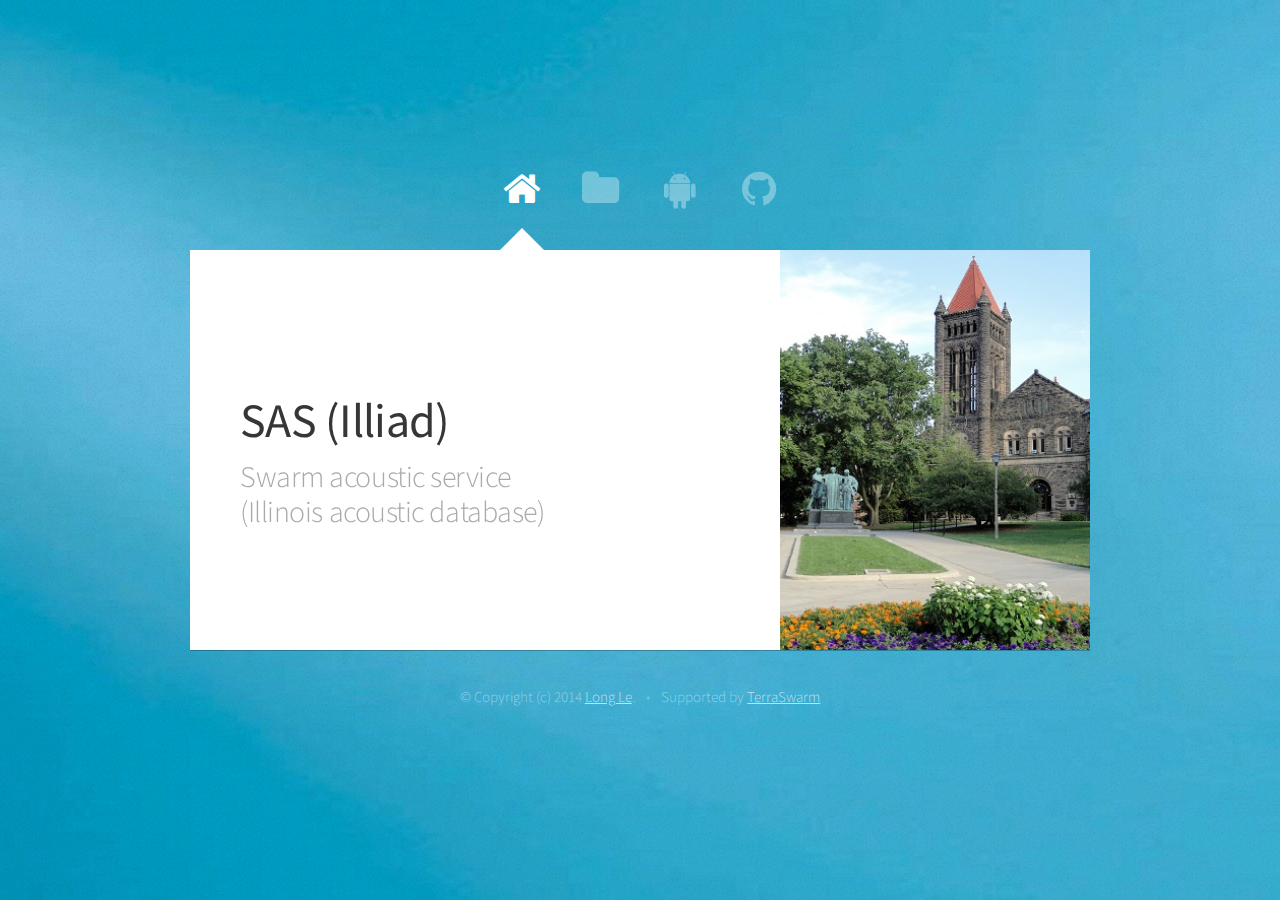
<file: public_html/index.html>
<!DOCTYPE HTML>
<!--
	Astral by HTML5 UP
	html5up.net | @n33co
	Free for personal and commercial use under the CCA 3.0 license (html5up.net/license)
-->
<html>
	<head>
            <title>SAS</title>
		<meta http-equiv="content-type" content="text/html; charset=utf-8" />
		<meta name="description" content="" />
		<meta name="keywords" content="" />
		<!--[if lte IE 8]><script src="css/ie/html5shiv.js"></script><![endif]-->
		<script src="js/jquery.min.js"></script>
		<script src="js/skel.min.js"></script>
		<script src="js/init.js"></script>
		<noscript>
			<link rel="stylesheet" href="css/skel.css" />
			<link rel="stylesheet" href="css/style.css" />
			<link rel="stylesheet" href="css/style-desktop.css" />
			<link rel="stylesheet" href="css/style-noscript.css" />
		</noscript>
		<!--[if lte IE 8]><link rel="stylesheet" href="css/ie/v8.css" /><![endif]-->
                
                <style>
                    .wrapper1 {
                        position: relative;
                        padding: 0;
                        width:100%;
                        display:block;
                    }
                    .text {
                        position: absolute;
                        top: 0;
                        color: black;
                        background-color:rgba(255,255,255,0.8);
                        width: 100%;
                        height: 100%;
                        line-height: normal;
                        text-align: center;
                        z-index: 10;
                        opacity: 0;
                        -webkit-transition: all 0.5s ease;
                        -moz-transition: all 0.5s ease;
                        -o-transition: all 0.5s ease;
                        transition: all 0.5s ease;
                    }
                    .text:hover {
                        opacity:1;
                    }
                    img {
                        z-index:1;
                    }
                </style>
	</head>
	<body>

		<!-- Wrapper-->
			<div id="wrapper">
				
				<!-- Nav -->
					<nav id="nav">
						<a href="#me" class="icon fa-home active"><span>Home</span></a>
						<a href="#work" class="icon fa-folder"><span>Demo</span></a>
						<a href="http://play.google.com/store/apps/details?id=com.longle1.spectrogram" class="icon fa-android"><span>Sensor</span></a>
						<a href="https://github.com/long0612/IlliadAccess" class="icon fa-github"><span>Client</span></a>
					</nav>

				<!-- Main -->
					<div id="main">
						
						<!-- Me -->
							<article id="me" class="panel">
								<header>
									<h1>SAS (Illiad)</h1>
									<p>
                                                                            Swarm acoustic service<br>
                                                                            (Illinois acoustic database)
                                                                        </p>
								</header>
								<a href="#work" class="jumplink pic">
									<span class="arrow icon fa-chevron-right"><span>See my work</span></span>
									<img src="images/illinois.jpg" alt="" />
								</a>
							</article>

						<!-- Work --> 
							<article id="work" class="panel">
								<header>
									<h2>WebApps</h2>
								</header>
								<p>
                                                                    The swarm acoustic service (SAS) service is an audio sensing 
                                                                    service for the Internet of Things.
                                                                    The following web applications demonstrate SAS.
								</p>
								<section>
                                                                    <div class="row">
                                                                            <div class="4u">
                                                                                <a href="rtsosv.html" class="wrapper1">
                                                                                    <span class="text">Realtime Sound on Street View (Required the SAS client)</span>
                                                                                    <img class="wrapper1" src="images/47063_l.jpg" alt="">
                                                                                </a>
                                                                            </div>
                                                                            <div class="4u">
                                                                                    <a href="as.html" class="wrapper1">
                                                                                        <span class="text">Swarm Acoustic Search</span>
                                                                                        <img class="wrapper1" src="images/as.png" alt="">
                                                                                    </a>
                                                                            </div>
                                                                            <div class="4u">
                                                                                    <a href="wordcloud.html" class="wrapper1">
                                                                                        <span class="text">Dynamic Word Cloud (Required the SAS client)</span>
                                                                                        <img class="wrapper1" src="images/wordle-word-cloud-applications.png" alt="">
                                                                                    </a>
                                                                            </div>
                                                                    </div>
                                                                    <div class="row">
                                                                            <div class="4u">
                                                                                    <a href="soundheat.html" class="wrapper1">
                                                                                        <span class="text">Sound Heatmap</span>
                                                                                        <img class="wrapper1" src="images/soundheat.jpg" alt="">
                                                                                    </a>
                                                                            </div>
                                                                            <div class="4u">
                                                                                    <a href="vs.html" class="wrapper1">
                                                                                        <span class="text">Swarm Visual Search</span>
                                                                                        <img class="wrapper1" src="images/vs.png" alt="">
                                                                                    </a>
                                                                            </div>
                                                                            <div class="4u">
                                                                                    <a href="swarmboxes.html" class="wrapper1">
                                                                                        <span class="text">SwarmBoxes</span>
                                                                                        <img class="wrapper1" src="images/swarmboxes.png" alt="">
                                                                                    </a>
                                                                            </div>
                                                                    </div>
                                                                    <div class="row">
                                                                            <div class="4u">
                                                                                    <a href="#" class="image fit"><img src="images/pic10.jpg" alt=""></a>
                                                                            </div>
                                                                            <div class="4u">
                                                                                    <a href="#" class="image fit"><img src="images/pic11.jpg" alt=""></a>
                                                                            </div>
                                                                            <div class="4u">
                                                                                    <a href="#" class="image fit"><img src="images/pic12.jpg" alt=""></a>
                                                                            </div>
                                                                    </div>
								</section>
							</article>

						<!-- Contact 
							<article id="contact" class="panel">
								<header>
									<h2>Contact Me</h2>
								</header>
								<form action="#" method="post">
									<div>
										<div class="row">
											<div class="6u">
												<input type="text" name="name" placeholder="Name" />
											</div>
											<div class="6u">
												<input type="text" name="email" placeholder="Email" />
											</div>
										</div>
										<div class="row">
											<div class="12u">
												<input type="text" name="subject" placeholder="Subject" />
											</div>
										</div>
										<div class="row">
											<div class="12u">
												<textarea name="message" placeholder="Message" rows="8"></textarea>
											</div>
										</div>
										<div class="row">
											<div class="12u">
												<input type="submit" value="Send Message" />
											</div>
										</div>
									</div>
								</form>
							</article>
                                                -->
					</div>
		
				<!-- Footer -->
					<div id="footer">
						<ul class="copyright">
							<li>&copy; Copyright (c) 2014 <a href="https://sites.google.com/site/longle1illinois/home">Long Le</a>.</li><li>Supported by <a href="http://www.terraswarm.org/index.html">TerraSwarm</a></li>
						</ul>
					</div>
		
			</div>

	</body>
</html>
</file>
<file: public_html/css/style-desktop.css>
/*
	Astral by HTML5 UP
	html5up.net | @n33co
	Free for personal and commercial use under the CCA 3.0 license (html5up.net/license)
*/

/*********************************************************************************/
/* Basic                                                                         */
/*********************************************************************************/

	html
	{
		min-width: 100%;
		min-height: 100%;
	}

	body
	{
		width: 100%;
		min-width: 1000px;
		min-height: 100%;
		overflow-y: scroll;
		background-attachment: fixed;
	}

	body,input,textarea,select
	{
		font-size: 14pt;
		line-height: 1.75em;
	}
	
	h1
	{
		font-size: 2.4em;
		letter-spacing: -0.015em;
	}

	h2
	{
		font-size: 1.8em;
		letter-spacing: -0.015em;
	}
	
	h3, h4, h5, h6
	{
		font-size: 1.25em;
		letter-spacing: -0.015em;
	}

	/* Section/Article */	
	
		header
		{
			margin: 0 0 1.5em 0;
		}

			header > p
			{
				margin: 0.5em 0 0 0;
			}

	/* Button */

		input[type="button"],
		input[type="submit"],
		input[type="reset"],
		.button
		{
			padding: 0.7em 1.5em 0.7em 1.5em;
		}

			input[type="button"].small,
			input[type="submit"].small,
			input[type="reset"].small,
			.button.small
			{
				font-size: 0.75em;
			}
			
			input[type="button"].big,
			input[type="submit"].big,
			input[type="reset"].big,
			.button.big
			{
				font-size: 1.25em;
				padding: 0.5em 1.25em 0.5em 1.25em;
			}
			
			input[type="button"].huge,
			input[type="submit"].huge,
			input[type="reset"].huge,
			.button.huge
			{
				font-size: 1.5em;
				padding: 0.5em 1.25em 0.5em 1.25em;
			}
	
/*********************************************************************************/
/* Wrapper                                                                       */
/*********************************************************************************/
			
	#wrapper
	{
		width: 45em;
		margin: 0 auto;
		opacity: 0.00001;
	}

		#wrapper.tall
		{
			padding-bottom: 6em;
		}
	
/*********************************************************************************/
/* Nav                                                                           */
/*********************************************************************************/
	
	#nav
	{
		text-align: center;
		height: 4.25em;
		cursor: default;
	}
	
		#nav a
		{
			font-size: 2.5em;
			margin: 0 0.25em 0 0.25em;
			opacity: 0.35;
			outline: 0;
			-moz-transition: opacity .25s ease-in-out;
			-webkit-transition: opacity .25s ease-in-out;
			-o-transition: opacity .25s ease-in-out;
			-ms-transition: opacity .25s ease-in-out;
			transition: opacity .25s ease-in-out;
		}

			#nav a:before
			{
				font-size: 0.8em;
			}

			#nav a:after
			{
				content: '';
				display: block;
				position: absolute;
				left: 50%;
				bottom: -0.75em;
				margin-left: -0.5em;
				border-bottom: solid 0em #ffffff;
				border-left: solid 0.5em transparent;
				border-right: solid 0.5em transparent;
				-moz-transition: border-bottom-width .25s ease-in-out;
				-webkit-transition: border-bottom-width .25s ease-in-out;
				-o-transition: border-bottom-width .25s ease-in-out;
				-ms-transition: border-bottom-width .25s ease-in-out;
				transition: border-bottom-width .25s ease-in-out;
			}
		
			#nav a span
			{
				display: block;
				position: absolute;
				background: #222222;
				color: #ffffff;
				top: -2.75em;
				font-size: 0.3em;
				height: 2.25em;
				line-height: 2.25em;
				left: 50%;
				opacity: 0;
				-moz-transition: opacity .25s ease-in-out;
				-webkit-transition: opacity .25s ease-in-out;
				-o-transition: opacity .25s ease-in-out;
				-ms-transition: opacity .25s ease-in-out;
				transition: opacity .25s ease-in-out;
				
				/* Labels not wide enough? Increase its width below and set margin-left to ((width / 2) * -1) */
				width: 5.5em;
				margin-left: -2.75em;
			}
			
				#nav a span:after
				{
					content: '';
					display: block;
					position: absolute;
					bottom: -0.4em;
					left: 50%;
					margin-left: -0.6em;
					border-top: solid 0.6em #222222;
					border-left: solid 0.6em transparent;
					border-right: solid 0.6em transparent;
				}

			#nav a:hover
			{
				opacity: 1.0;
			}

				#nav a:hover span
				{
					opacity: 1.0;
				}	
			
			#nav a.active
			{
				opacity: 1.0;
			}

				#nav a.active:after
				{
					border-bottom-width: 0.5em;
				}
			
/*********************************************************************************/
/* Panels                                                                        */
/*********************************************************************************/

	#main
	{
		width: 45em;
		background: #ffffff;
		box-shadow: 0px 1px 0px 0px rgba(0,0,0,0.25);
	}

	.panel
	{
		padding: 3.5em 2.5em 3.5em 2.5em;
		position: absolute;
		top: 0;
		left: 0;
		width: 45em;
	}
	
	/* Me */
	
		#me
		{
			padding: 0;
			height: 20em;
		}
		
			#me .pic
			{
				display: block;
				position: absolute;
				right: -1px;
				top: 0;
				height: 100%;
				text-decoration: none;
			}
			
				#me .pic img
				{
					position: relative;
					display: block;
					height: 100%;
				}
			
				#me .pic .arrow
				{
					display: block;
					position: absolute;
					right: 0;
					top: 50%;
					margin-top: -1.375em;
					width: 2.75em;
					height: 2.75em;
					background: #000;
					background: rgba(0,0,0,0.75);
					color: #ffffff;
					text-align: center;
					line-height: 2.75em;
					font-size: 1.5em;
					z-index: 1;
					-moz-transition: width .15s ease-in-out, padding-right .15s ease-in-out;
					-webkit-transition: width .15s ease-in-out, padding-right .15s ease-in-out;
					-o-transition: width .15s ease-in-out, padding-right .15s ease-in-out;
					-ms-transition: width .15s ease-in-out, padding-right .15s ease-in-out;
					transition: width .15s ease-in-out, padding-right .15s ease-in-out;
				}

					#me .pic .arrow:before
					{
						position: relative;
						padding-right: 0;
						top: 0.125em;
					}
			
					#me .pic .arrow span
					{
						display: block;
						text-indent: -9999px;
					}
				
					#me .pic:hover .arrow
					{
						width: 3em;
						padding-right: 0.25em;
					}
			
			#me header
			{
				position: absolute;
				left: 0;
				top: 0;
				width: 100%;
				height: 100%;
				margin-left: 2.5em;
			}
			
				#me header > h1
				{
					position: absolute;
					left: 0;
					bottom: 52.5%;
					margin: 0;
				}
			
				#me header > p 
				{
					position: absolute;
					left: 0;
					top: 52.5%;
					font-size: 1.5em;
					letter-spacing: -0.015em;
					margin-top: 0;
				}

/*********************************************************************************/
/* Footer                                                                        */
/*********************************************************************************/

	#footer
	{
		text-align: center;
		padding: 2em 0 0 0;
		font-size: 0.75em;
	}
</file>
<file: public_html/css/style-noscript.css>
/*
	Astral by HTML5 UP
	html5up.net | @n33co
	Free for personal and commercial use under the CCA 3.0 license (html5up.net/license)
*/

/*********************************************************************************/
/* Wrapper                                                                       */
/*********************************************************************************/
			
	#wrapper
	{
		opacity: 1.0;
	}

/*********************************************************************************/
/* Nav                                                                           */
/*********************************************************************************/
	
	#nav
	{
		margin-top: 4em;
	}
	
		#nav a
		{
			opacity: 1.0;
		}

			#nav a:before,
			#nav a:after
			{
				display: none;
			}
		
			#nav a span
			{
				top: 0;
				opacity: 1.0;
			}
			
				#nav a span:after
				{
					display: none;
				}

/*********************************************************************************/
/* Panels                                                                        */
/*********************************************************************************/

	#main
	{
		background: none;
		box-shadow: none;
	}

	.panel
	{
		position: relative;
		background: #ffffff;
		box-shadow: 0px 1px 0px 0px rgba(0,0,0,0.25);
	}
</file>
<file: public_html/css/ie/v8.css>
/*
	Astral by HTML5 UP
	html5up.net | @n33co
	Free for personal and commercial use under the CCA 3.0 license (html5up.net/license)
*/

/*********************************************************************************/
/* Basic                                                                         */
/*********************************************************************************/

	body
	{
		background-image: url('../images/bg.jpg');
		background-size: cover;
		-ms-behavior: url('css/ie/backgroundsize.min.htc');
	}

	/* Section/Article */

		section,
		article
		{
		}
		
			section > .last-child,
			article > .last-child
			{
				margin-bottom: 0;
			}

			section.last-child,
			article.last-child
			{
				margin-bottom: 0;
			}

/*********************************************************************************/
/* Nav                                                                           */
/*********************************************************************************/
	
	#nav
	{
	}
	
		#nav a
		{
		}
		
			#nav a span
			{
				display: none;
			}
			
			#nav a:before
			{
				font-size: 1.75em;
			}
</file>
<file: public_html/css/skel.css>
/* Resets (http://meyerweb.com/eric/tools/css/reset/ | v2.0 | 20110126 | License: none (public domain)) */

	html,body,div,span,applet,object,iframe,h1,h2,h3,h4,h5,h6,p,blockquote,pre,a,abbr,acronym,address,big,cite,code,del,dfn,em,img,ins,kbd,q,s,samp,small,strike,strong,sub,sup,tt,var,b,u,i,center,dl,dt,dd,ol,ul,li,fieldset,form,label,legend,table,caption,tbody,tfoot,thead,tr,th,td,article,aside,canvas,details,embed,figure,figcaption,footer,header,hgroup,menu,nav,output,ruby,section,summary,time,mark,audio,video{margin:0;padding:0;border:0;font-size:100%;font:inherit;vertical-align:baseline;}article,aside,details,figcaption,figure,footer,header,hgroup,menu,nav,section{display:block;}body{line-height:1;}ol,ul{list-style:none;}blockquote,q{quotes:none;}blockquote:before,blockquote:after,q:before,q:after{content:'';content:none;}table{border-collapse:collapse;border-spacing:0;}body{-webkit-text-size-adjust:none}

/* Box Model */

	*, *:before, *:after {
		-moz-box-sizing: border-box;
		-webkit-box-sizing: border-box;
		box-sizing: border-box;
	}

/* Container */

	body {
		/* min-width: (containers) */
		min-width: 1200px;
	}

	.container {
		margin-left: auto;
		margin-right: auto;
		
		/* width: (containers) */
		width: 1200px;
	}

	/* Modifiers */
	
		.container.small {
			/* width: (containers) * 0.75; */
			width: 900px;
		}

		.container.big {
			width: 100%;

			/* max-width: (containers) * 1.25; */
			max-width: 1500px;

			/* min-width: (containers); */
			min-width: 1200px;
		}

/* Grid */

	.\31 2u { width: 100% }
	.\31 1u { width: 91.6666666667% }
	.\31 0u { width: 83.3333333333% }
	.\39 u { width: 75% }
	.\38 u { width: 66.6666666667% }
	.\37 u { width: 58.3333333333% }
	.\36 u { width: 50% }
	.\35 u { width: 41.6666666667% }
	.\34 u { width: 33.3333333333% }
	.\33 u { width: 25% }
	.\32 u { width: 16.6666666667% }
	.\31 u { width: 8.3333333333% }
	.\-11u { margin-left: 91.6666666667% }
	.\-10u { margin-left: 83.3333333333% }
	.\-9u { margin-left: 75% }
	.\-8u { margin-left: 66.6666666667% }
	.\-7u { margin-left: 58.3333333333% }
	.\-6u { margin-left: 50% }
	.\-5u { margin-left: 41.6666666667% }
	.\-4u { margin-left: 33.3333333333% }
	.\-3u { margin-left: 25% }
	.\-2u { margin-left: 16.6666666667% }
	.\-1u { margin-left: 8.3333333333% }

	/* Rows */

		.row > * {
			float: left;
		}

		.row:after {
			content: '';
			display: block;
			clear: both;
			height: 0;
		}

		.row:first-child > * {
			padding-top: 0 !important;
		}

		.row.uniform > * > :first-child {
			margin-top: 0;
		}

		.row.uniform > * > :last-child {
			margin-bottom: 0;
		}

		/* Normal */

			.row > * {
				/* padding-left: (gutters) */
				padding-left: 40px;
			}

			.row + .row > * {
				/* padding: (gutters) 0 0 (gutters) */
				padding: 40px 0 0 40px;
			}

			.row {
				/* margin-left: -(gutters) */
				margin-left: -40px;
			}

			.row + .row.uniform > * {
				/* padding: (gutters.vertical) 0 0 (gutters.vertical) */
				padding: 40px 0 0 40px;
			}

		/* Flush */

			.row.flush > * {
				padding-left: 0;
			}

			.row + .row.flush > * {
				padding: 0;
			}

			.row.flush {
				margin-left: 0;
			}

			.row + .row.uniform.flush > * {
				padding: 0;
			}

		/* Quarter */

			.row.quarter > * {
				/* padding-left: (gutters * 0.25) */
				padding-left: 10px;
			}

			.row + .row.quarter > * {
				/* padding: (gutters * 0.25) 0 0 (gutters * 0.25) */
				padding: 10px 0 0 10px;
			}

			.row.quarter {
				/* margin-left: -(gutters * 0.25) */
				margin-left: -10px;
			}

			.row + .row.uniform.quarter > * {
				/* padding: (gutters.vertical * 0.25) 0 0 (gutters.vertical * 0.25) */
				padding: 10px 0 0 10px;
			}

		/* Half */

			.row.half > * {
				/* padding-left: (gutters * 0.5) */
				padding-left: 20px;
			}

			.row + .row.half > * {
				/* padding: (gutters * 0.5) 0 0 (gutters * 0.5) */
				padding: 20px 0 0 20px;
			}

			.row.half {
				/* margin-left: -(gutters * 0.5) */
				margin-left: -20px;
			}

			.row + .row.uniform.half > * {
				/* padding: (gutters.vertical * 0.5) 0 0 (gutters.vertical * 0.5) */
				padding: 20px 0 0 20px;
			}

		/* One and (a) Half */

			.row.oneandhalf > * {
				/* padding-left: (gutters * 1.5) */
				padding-left: 60px;
			}

			.row + .row.oneandhalf > * {
				/* padding: (gutters * 1.5) 0 0 (gutters * 1.5) */
				padding: 60px 0 0 60px;
			}

			.row.oneandhalf {
				/* margin-left: -(gutters * 1.5) */
				margin-left: -60px;
			}

			.row + .row.uniform.oneandhalf > * {
				/* padding: (gutters.vertical * 1.5) 0 0 (gutters.vertical * 1.5) */
				padding: 60px 0 0 60px;
			}

		/* Double */

			.row.double > * {
				/* padding-left: (gutters * 2) */
				padding-left: 80px;
			}

			.row + .row.double > * {
				/* padding: (gutters * 2) 0 0 (gutters * 2) */
				padding: 80px 0 0 80px;
			}

			.row.double {
				/* margin-left: -(gutters * 2) */
				margin-left: -80px;
			}
			
			.row + .row.uniform.double > * {
				/* padding: (gutters.vertical * 2) 0 0 (gutters.vertical * 2) */
				padding: 80px 0 0 80px;
			}
</file>
<file: public_html/css/style.css>
@charset 'UTF-8';
@import url('https://fonts.googleapis.com/css?family=Source+Sans+Pro:300,400,300italic,400italic');
@import url('font-awesome.min.css');

/*
	Astral by HTML5 UP
	html5up.net | @n33co
	Free for personal and commercial use under the CCA 3.0 license (html5up.net/license)
*/

/*********************************************************************************/
/* Basic                                                                         */
/*********************************************************************************/

	body
	{
		background-image:			url('images/overlay.png'),		url('images/bg.jpg');
		background-repeat:			repeat,							no-repeat;
		background-size:			auto,							100% 100%;
	}

		body.is-loading *
		{
			-moz-transition: none !important;
			-webkit-transition: none !important;
			-o-transition: none !important;
			-ms-transition: none !important;
			transition: none !important;
			-moz-animation: none !important;
			-webkit-animation: none !important;
			-o-animation: none !important;
			-ms-animation: none !important;
			animation: none !important;
		}
		
	body,input,textarea,select
	{
		font-family: 'Source Sans Pro', sans-serif;
		font-weight: 300;
		color: #777777;
	}
	
	strong, b
	{
		font-weight: 400;
		color: #363636;
	}

	h1, h2, h3, h4,h5, h6
	{
		font-weight: 400;
		color: #363636;
	}
	
	blockquote
	{
		border-left: solid 0.5em #ddd;
		padding: 1em 0 1em 2em;
		font-style: italic;
	}
	
	em, i
	{
		font-style: italic;
	}
	
	hr
	{
		border: 0;
		border-top: solid 1px #ddd;
		padding: 1.5em 0 0 0;
		margin: 1.75em 0 0 0;
	}
	
	sub
	{
		position: relative;
		top: 0.5em;
		font-size: 0.8em;
	}
	
	sup
	{
		position: relative;
		top: -0.5em;
		font-size: 0.8em;
	}

	br.clear
	{
		clear: both;
	}
	
	p, ul, ol, dl, table, blockquote, form
	{
		margin-bottom: 2em;
	}
		
	/* Table */
	
		table
		{
			width: 100%;
		}
		
			table.default
			{
			}
			
				table.default tbody tr
				{
					border-bottom: solid 1px #f4f4f4;
				}
				
				table.default td
				{
					padding: 0.5em 1em 0.5em 1em;
				}
				
				table.default th
				{
					text-align: left;
					font-weight: 400;
					padding: 0.5em 1em 0.5em 1em;
				}
			
				table.default thead
				{
					border-bottom: solid 2px #f4f4f4;
				}

	/* Form */

		form
		{
		}
		
			form label
			{
				display: block;
				font-weight: 400;
				color: #363636;
				margin: 0 0 1em 0;
			}
		
			form input[type="text"],
			form input[type="email"],
			form input[type="password"],
			form select,
			form textarea
			{
				-webkit-appearance: none;
				border: 0;
				background: #f4f4f4;
				padding: 0.75em;
				width: 100%;
				-moz-transition: background-color .25s ease-in-out;
				-webkit-transition: background-color .25s ease-in-out;
				-o-transition: background-color .25s ease-in-out;
				-ms-transition: background-color .25s ease-in-out;
				transition: background-color .25s ease-in-out;
			}

			form input[type="text"],
			form input[type="email"],
			form input[type="password"],
			form select
			{
				line-height: 1.35em;
			}

			form input[type="text"]:focus,
			form input[type="email"]:focus,
			form input[type="password"]:focus,
			form select:focus,
			form textarea:focus
			{
				background: #f8f8f8;
			}

			form ::-webkit-input-placeholder
			{
				color: #999;
			}

			form :-moz-placeholder
			{
				color: #999;
			}

			form ::-moz-placeholder
			{
				color: #999;
			}

			form :-ms-input-placeholder
			{
				color: #999;
			}		

	/* Section/Article */

		section,
		article
		{
			margin-bottom: 3em;
		}
		
			section > :last-child,
			article > :last-child
			{
				margin-bottom: 0;
			}

			section:last-child,
			article:last-child
			{
				margin-bottom: 0;
			}

		header
		{
		}
		
			header > p
			{
				color: #aaa;
			}
	
	/* Image */

		.image
		{
			display: inline-block;
		}
		
			.image img
			{
				display: block;
				width: 100%;
			}

			.image.fit
			{
				display: block;
				width: 100%;
			}
			
			.image.featured
			{
				display: block;
				width: 100%;
				margin: 0 0 2em 0;
			}
			
			.image.left
			{
				float: left;
				margin: 0 2em 2em 0;
			}
			
			.image.centered
			{
				display: block;
				margin: 0 0 2em 0;
			}

				.image.centered img
				{
					margin: 0 auto;
					width: auto;
				}

	/* Button */	

		input[type="button"],
		input[type="submit"],
		input[type="reset"],
		.button
		{
			-webkit-appearance: none;
			display: inline-block;
			background-color: #222222;
			color: #ffffff;
			border: 0;
			cursor: pointer;
			outline: 0;
			-moz-transition: background-color .25s ease-in-out;
			-webkit-transition: background-color .25s ease-in-out;
			-o-transition: background-color .25s ease-in-out;
			-ms-transition: background-color .25s ease-in-out;
			transition: background-color .25s ease-in-out;
		}

			input[type="button"]:hover,
			input[type="submit"]:hover,
			input[type="reset"]:hover,
			.button:hover
			{
				background-color: #333333;
			}
			
			input[type="button"]:active,
			input[type="submit"]:active,
			input[type="reset"]:active,
			.button:active
			{
				background-color: #444444;
			}
		
			input[type="button"].alt,
			input[type="submit"].alt,
			input[type="reset"].alt,
			.button.alt
			{
				background-color: #777777;
			}

				input[type="button"].alt:hover,
				input[type="submit"].alt:hover,
				input[type="reset"].alt:hover,
				.button.alt:hover
				{
					background-color: #888888;
				}
				
				input[type="button"].alt:active,
				input[type="submit"].alt:active,
				input[type="reset"].alt:active,
				.button.alt:active
				{
					background-color: #999999;
				}
	
	/* List */
	
		ul.default
		{
			list-style: disc;
			padding-left: 1em;
		}
		
			ul.default li
			{
				padding-left: 0.5em;
			}
			
		ul.actions
		{
		}
		
			ul.actions li
			{
				display: inline-block;
				margin-left: 0.5em;
			}
			
				ul.actions li:first-child
				{
					margin-left: 0;
				}
		
		ol.default
		{
			list-style: decimal;
			padding-left: 1.25em;
		}

			ol.default li
			{
				padding-left: 0.25em;
			}

/*********************************************************************************/
/* Icons                                                                         */
/*********************************************************************************/

	.icon {
		position: relative;
		text-decoration: none;
	}

		.icon:before {
			-moz-osx-font-smoothing: grayscale;
			-webkit-font-smoothing: antialiased;
			font-family: FontAwesome;
			font-style: normal;
			font-weight: normal;
			text-transform: none !important;
		}

		.icon > .label {
			display: none;
		}
		
/*********************************************************************************/
/* Nav                                                                           */
/*********************************************************************************/
	
	#nav
	{
	}
	
		#nav a
		{
			position: relative;
			display: inline-block;
			color: #ffffff;
			width: 1em;
			height: 1em;
			line-height: 0.9em;
		}

			#nav a.icon:before
			{
				padding-right: 0;
			}
		
/*********************************************************************************/
/* Panels                                                                        */
/*********************************************************************************/

	#main
	{
		position: relative;
		overflow: hidden;
	}

	.panel
	{
		position: relative;
	}

	/* Me */
	
		#me
		{
		}
		
			#me .pic
			{
				position: relative;
				display: block;
			}

				#me .pic:before
				{
					content: '';
					position: absolute;
					top: 0;
					left: 0;
					background: url('images/overlay.png');
					width: 100%;
					height: 100%;
					z-index: 1;
				}

/*********************************************************************************/
/* Footer                                                                        */
/*********************************************************************************/

	#footer
	{
		color: #ccc;
		color: rgba(255,255,255,0.45);
	}

		#footer a
		{
			color: #ddd;
			color: rgba(255,255,255,0.65);
			-moz-transition: color .25s ease-in-out;
			-webkit-transition: color .25s ease-in-out;
			-o-transition: color .25s ease-in-out;
			-ms-transition: color .25s ease-in-out;
			transition: color .25s ease-in-out;
		}
		
		#footer a:hover
		{
			color: rgba(255,255,255,1.0);
		}
		
		#footer .copyright
		{
		}
		
			#footer .copyright li
			{
				display: inline-block;
			}

				#footer .copyright li:before
				{
					display: inline;
					content: '\2022';
					opacity: 0.5;
					padding: 0 0.75em 0 0.75em;
				}
			
				#footer .copyright li:first-child:before
				{
					display: none;
				}
</file>
